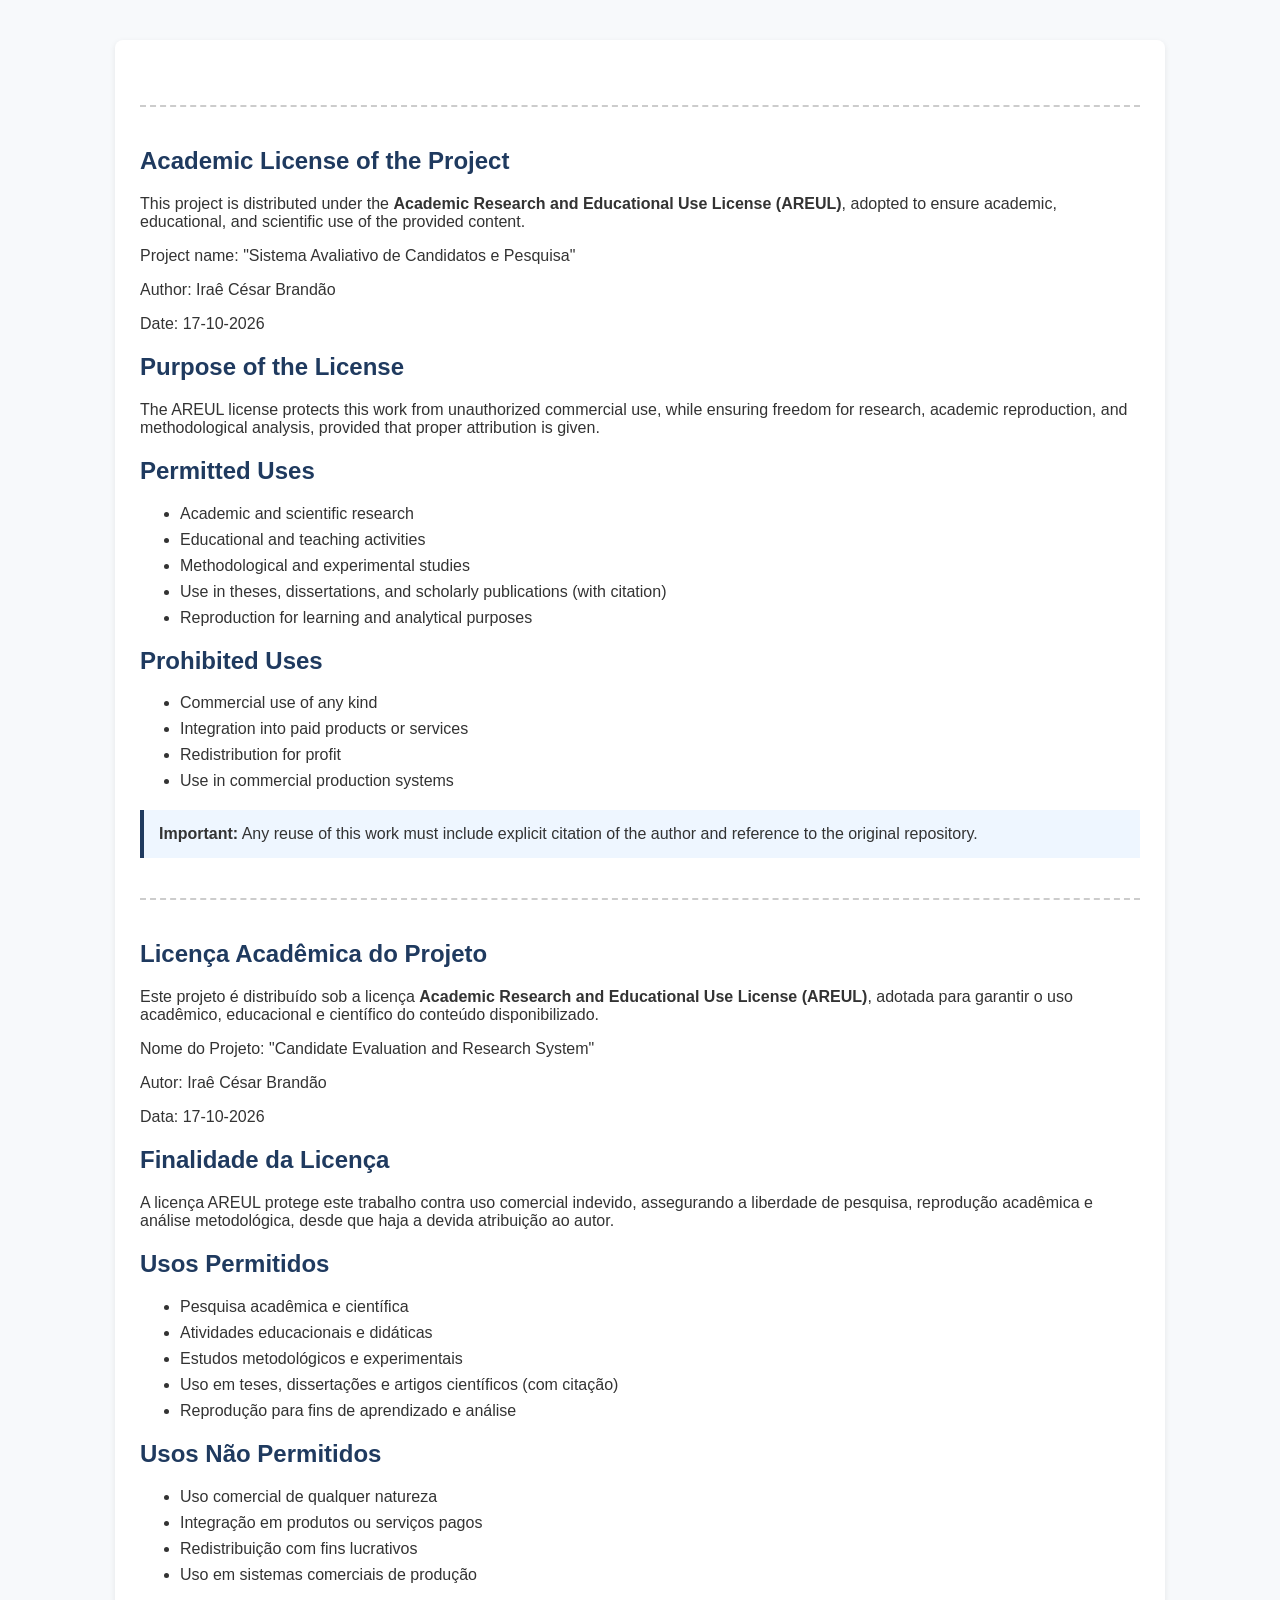
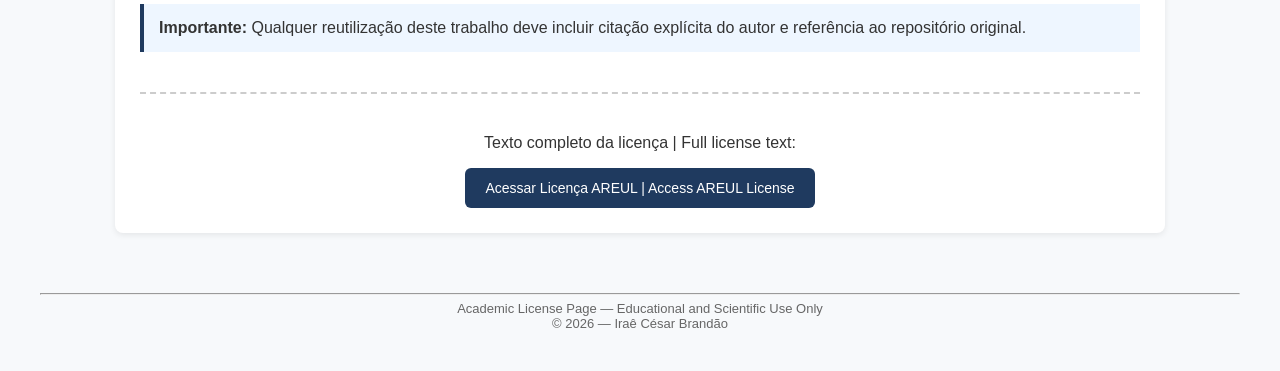
<file: license.html>
<!DOCTYPE html>
<html lang="pt-BR">
<head>
  <meta charset="UTF-8">
  <title>Licença Acadêmica — AREUL | Academic License</title>

  <style>
    body {
      font-family: Arial, Helvetica, sans-serif;
      margin: 40px;
      background: #f7f9fb;
      color: #333;
    }

    h1, h2 {
      color: #1f3a5f;
    }

    .card {
      background: #ffffff;
      padding: 25px;
      border-radius: 8px;
      box-shadow: 0 2px 6px rgba(0,0,0,0.08);
      max-width: 1000px;
      margin: auto;
    }

    .lang-section {
      margin-top: 30px;
    }

    ul {
      margin-top: 10px;
      margin-bottom: 20px;
    }

    li {
      margin-bottom: 8px;
    }

    .highlight {
      background: #eef6ff;
      border-left: 4px solid #1f3a5f;
      padding: 15px;
      margin: 20px 0;
    }

    button {
      padding: 12px 20px;
      font-size: 14px;
      border: none;
      border-radius: 6px;
      background: #1f3a5f;
      color: #fff;
      cursor: pointer;
    }

    button:hover {
      background: #2c5282;
    }

    footer {
      margin-top: 60px;
      font-size: 13px;
      color: #666;
      text-align: center;
    }

    .divider {
      margin: 40px 0;
      border-top: 2px dashed #ccc;
    }
  </style>
</head>

<body>

  <div class="card">


    <div class="divider"></div>

    <!-- ================= EN ================= -->

    <section class="lang-section">
      <h1>Academic License of the Project</h1>

      <p>
        This project is distributed under the
        <strong>Academic Research and Educational Use License (AREUL)</strong>,
        adopted to ensure academic, educational, and scientific use of the
        provided content.
      </p>
<p> Project name: "Sistema Avaliativo de Candidatos e Pesquisa" </p>
<p> Author: Iraê César Brandão </p>
<p> Date: 17-10-2026  </p>

      <h2>Purpose of the License</h2>

      <p>
        The AREUL license protects this work from unauthorized commercial use,
        while ensuring freedom for research, academic reproduction, and
        methodological analysis, provided that proper attribution is given.
      </p>

      <h2>Permitted Uses</h2>

      <ul>
        <li>Academic and scientific research</li>
        <li>Educational and teaching activities</li>
        <li>Methodological and experimental studies</li>
        <li>Use in theses, dissertations, and scholarly publications (with citation)</li>
        <li>Reproduction for learning and analytical purposes</li>
      </ul>

      <h2>Prohibited Uses</h2>

      <ul>
        <li>Commercial use of any kind</li>
        <li>Integration into paid products or services</li>
        <li>Redistribution for profit</li>
        <li>Use in commercial production systems</li>
      </ul>

      <div class="highlight">
        <strong>Important:</strong>  
        Any reuse of this work must include explicit citation of the author
        and reference to the original repository.
      </div>
    </section>

    <div class="divider"></div>
    <!-- ================= PT ================= -->

    <section class="lang-section">
      <h1>Licença Acadêmica do Projeto</h1>

      <p>
        Este projeto é distribuído sob a licença
        <strong>Academic Research and Educational Use License (AREUL)</strong>,
        adotada para garantir o uso acadêmico, educacional e científico do
        conteúdo disponibilizado.
      </p>
<p> Nome do Projeto: "Candidate Evaluation and Research System" </p>
<p> Autor: Iraê César Brandão </p>
<p> Data: 17-10-2026  </p>

      <h2>Finalidade da Licença</h2>

      <p>
        A licença AREUL protege este trabalho contra uso comercial indevido,
        assegurando a liberdade de pesquisa, reprodução acadêmica e análise
        metodológica, desde que haja a devida atribuição ao autor.
      </p>

      <h2>Usos Permitidos</h2>

      <ul>
        <li>Pesquisa acadêmica e científica</li>
        <li>Atividades educacionais e didáticas</li>
        <li>Estudos metodológicos e experimentais</li>
        <li>Uso em teses, dissertações e artigos científicos (com citação)</li>
        <li>Reprodução para fins de aprendizado e análise</li>
      </ul>

      <h2>Usos Não Permitidos</h2>

      <ul>
        <li>Uso comercial de qualquer natureza</li>
        <li>Integração em produtos ou serviços pagos</li>
        <li>Redistribuição com fins lucrativos</li>
        <li>Uso em sistemas comerciais de produção</li>
      </ul>

      <div class="highlight">
        <strong>Importante:</strong>  
        Qualquer reutilização deste trabalho deve incluir citação explícita
        do autor e referência ao repositório original.
      </div>
    </section>

    <div class="divider"></div>





    <!-- ======= BUTTON ======= -->
    <section style="text-align:center;">
      <p>
        Texto completo da licença | Full license text:
      </p>

      <button onclick="redirectToLicense()">
        Acessar Licença AREUL | Access AREUL License
      </button>
    </section>

  </div>

  <footer>
    <hr>
    Academic License Page — Educational and Scientific Use Only<br>
    © 2026 — Iraê César Brandão
  </footer>

  <script>
    function redirectToLicense() {
      // Option 1: Local LICENSE file
      window.location.href = "license_areul.html";

      // Option 2 (alternative):
      // window.location.href = "license_areul.html";
    };

  /*==========================================
 TRAVAR A CÓPIA CONTEÚDO COM REF. AUTOR 
      bY: IRAÊ CÉSAR BRANDÃO - 05-2026
 ==========================================*/


//---------- BLOQUEAR CLIQUE DIREITO ----------
document.addEventListener('contextmenu', function(e) {
    e.preventDefault(); // Bloqueia o menu do botão direito
    alert("Copiar conteúdo não é permitido sem referência ao autor '© 2026 Iraê César Brandão.'");
});

// ---------- BLOQUEAR CTRL+C E CTRL+X ----------
document.addEventListener('keydown', function(e) {
    if (e.ctrlKey && (e.key === 'c' || e.key === 'x')) {
        e.preventDefault(); // Bloqueia copiar e recortar
        alert("Copiar/Recortar desativado. Cite o autor! '© 2026 Iraê César Brandão'");
    }
});

    
  </script>

</body>
</html>
</file>
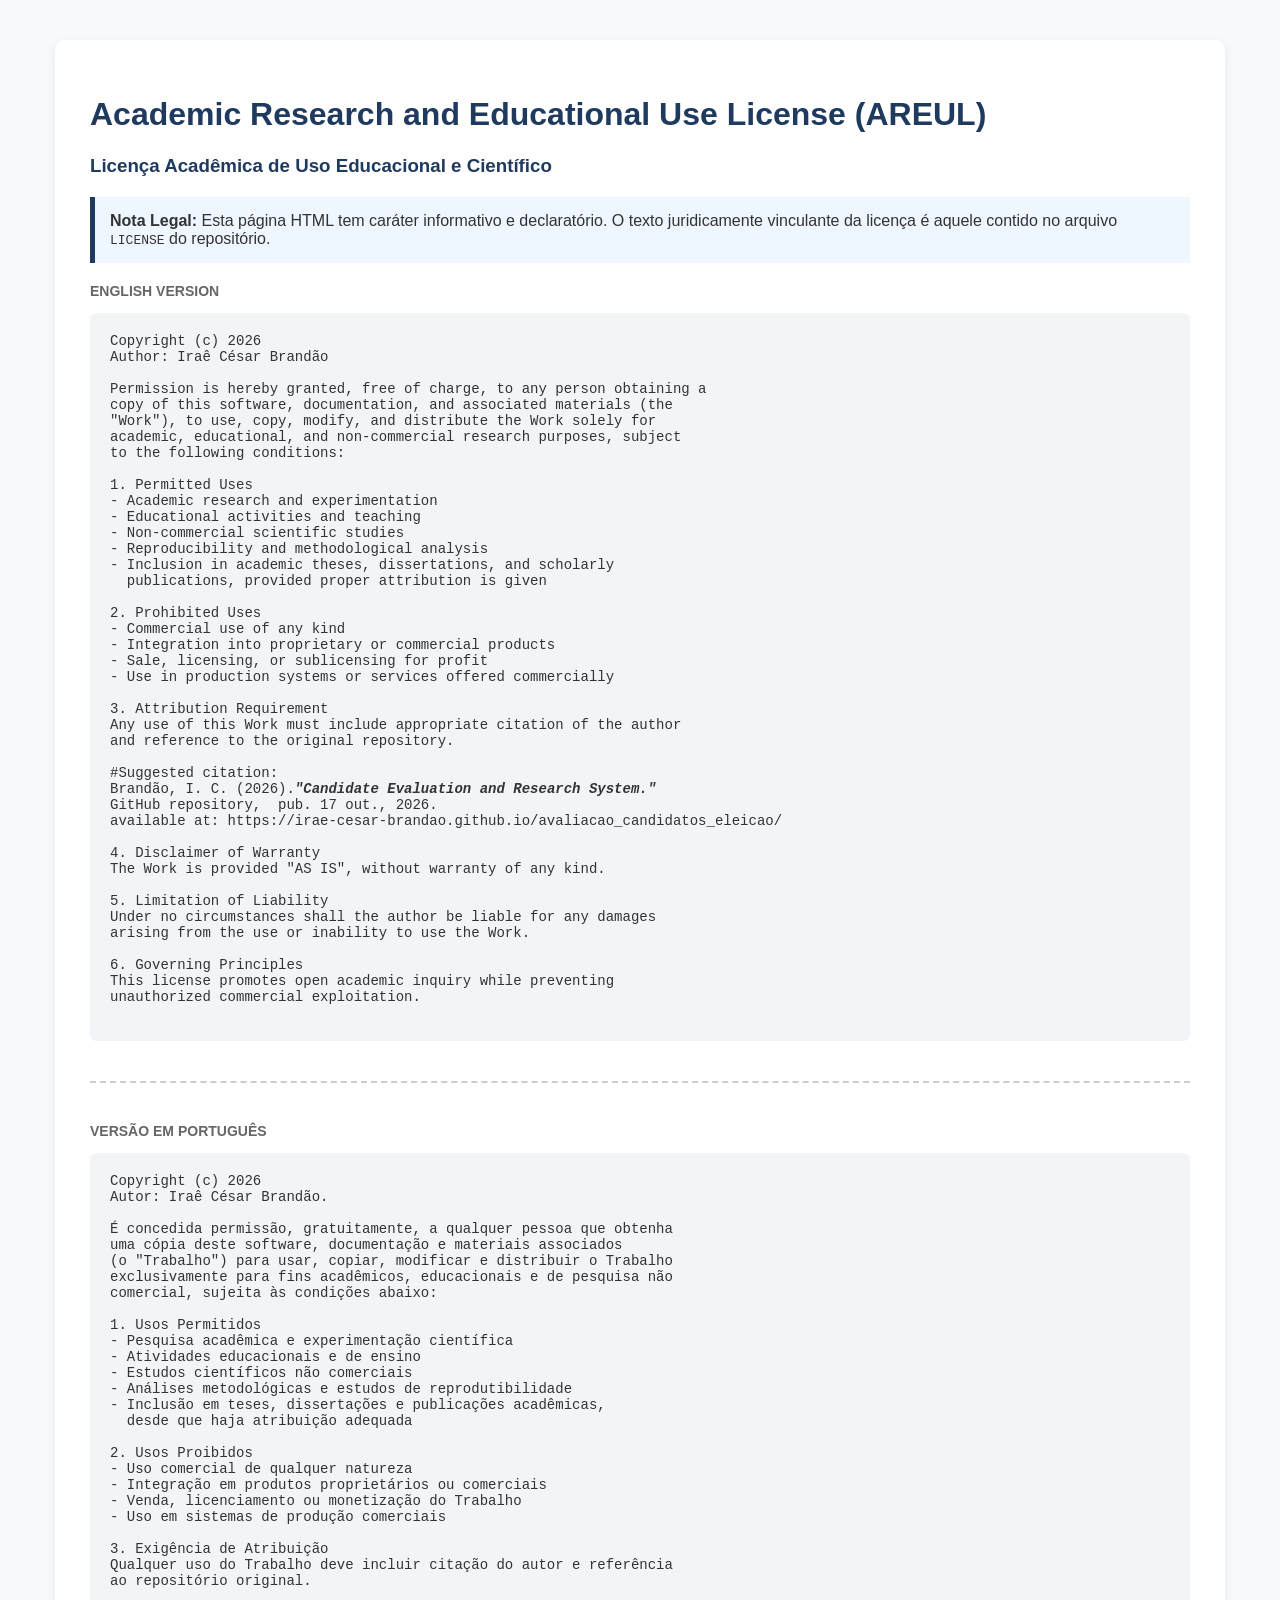
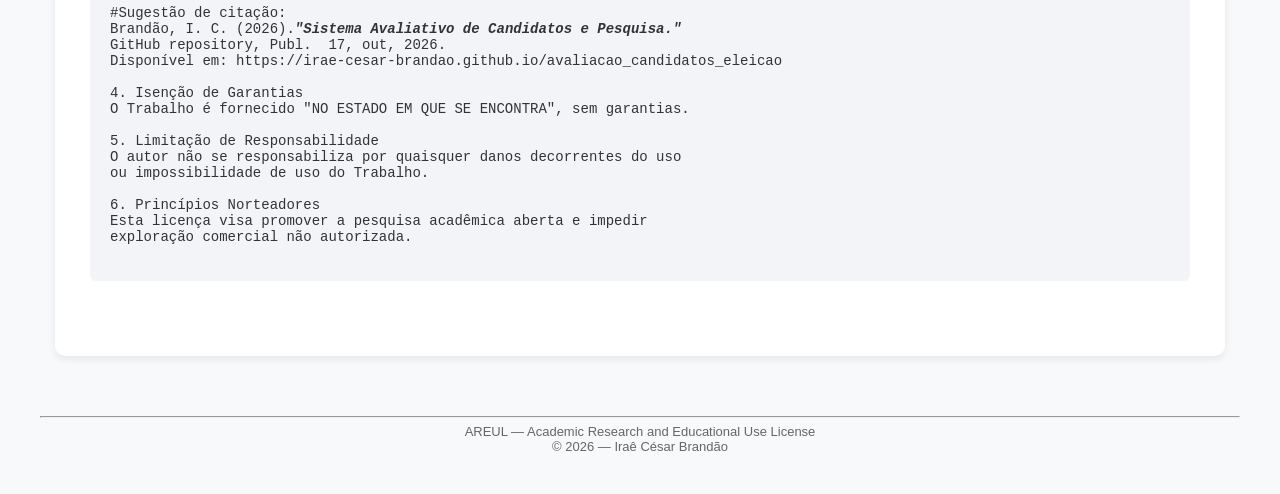
<file: license_areul.html>
<!DOCTYPE html>
<html lang="pt-BR">
<head>
  <meta charset="UTF-8">
  <title>AREUL — Academic Research and Educational Use License</title>

  <style>
    body {
      font-family: Arial, Helvetica, sans-serif;
      background: #f7f9fb;
      margin: 40px;
      color: #333;
    }

    h1, h2, h3 {
      color: #1f3a5f;
    }

    .container {
      max-width: 1100px;
      margin: auto;
      background: #ffffff;
      padding: 35px;
      border-radius: 10px;
      box-shadow: 0 3px 8px rgba(0,0,0,0.08);
    }

    .section {
      margin-bottom: 40px;
    }

    .divider {
      border-top: 2px dashed #ccc;
      margin: 40px 0;
    }

    .highlight {
      background: #eef6ff;
      border-left: 5px solid #1f3a5f;
      padding: 15px;
      margin: 20px 0;
    }

    pre {
      background: #f2f4f7;
      padding: 20px;
      border-radius: 6px;
      overflow-x: auto;
      font-size: 14px;
    }

    footer {
      margin-top: 60px;
      font-size: 13px;
      color: #666;
      text-align: center;
    }

    .lang-label {
      font-size: 14px;
      font-weight: bold;
      color: #666;
      margin-bottom: 10px;
    }
  </style>
</head>

<body>

  <div class="container">

    <h1>Academic Research and Educational Use License (AREUL)</h1>
    <h3>Licença Acadêmica de Uso Educacional e Científico</h3>

    <div class="highlight">
      <strong>Nota Legal:</strong>  
      Esta página HTML tem caráter informativo e declaratório.  
      O texto juridicamente vinculante da licença é aquele contido no
      arquivo <code>LICENSE</code> do repositório.
    </div>

    <!-- ================= ENGLISH ================= -->
    <div class="section">
      <div class="lang-label">ENGLISH VERSION</div>

      <pre>
Copyright (c) 2026
Author: Iraê César Brandão 

Permission is hereby granted, free of charge, to any person obtaining a
copy of this software, documentation, and associated materials (the
"Work"), to use, copy, modify, and distribute the Work solely for
academic, educational, and non-commercial research purposes, subject
to the following conditions:

1. Permitted Uses
- Academic research and experimentation
- Educational activities and teaching
- Non-commercial scientific studies
- Reproducibility and methodological analysis
- Inclusion in academic theses, dissertations, and scholarly
  publications, provided proper attribution is given

2. Prohibited Uses
- Commercial use of any kind
- Integration into proprietary or commercial products
- Sale, licensing, or sublicensing for profit
- Use in production systems or services offered commercially

3. Attribution Requirement
Any use of this Work must include appropriate citation of the author
and reference to the original repository.

#Suggested citation:
Brandão, I. C. (2026).<b><i>"Candidate Evaluation and Research System." </b></i> 
GitHub repository,  pub. 17 out., 2026. 
available at: https://irae-cesar-brandao.github.io/avaliacao_candidatos_eleicao/

4. Disclaimer of Warranty
The Work is provided "AS IS", without warranty of any kind.

5. Limitation of Liability
Under no circumstances shall the author be liable for any damages
arising from the use or inability to use the Work.

6. Governing Principles
This license promotes open academic inquiry while preventing
unauthorized commercial exploitation.
      </pre>
    </div>

    <div class="divider"></div>

   <!-- ================= PORTUGUÊS ================= -->
    <div class="section">
      <div class="lang-label">VERSÃO EM PORTUGUÊS</div>

      <pre>
Copyright (c) 2026
Autor: Iraê César Brandão.

É concedida permissão, gratuitamente, a qualquer pessoa que obtenha
uma cópia deste software, documentação e materiais associados
(o "Trabalho") para usar, copiar, modificar e distribuir o Trabalho
exclusivamente para fins acadêmicos, educacionais e de pesquisa não
comercial, sujeita às condições abaixo:

1. Usos Permitidos
- Pesquisa acadêmica e experimentação científica
- Atividades educacionais e de ensino
- Estudos científicos não comerciais
- Análises metodológicas e estudos de reprodutibilidade
- Inclusão em teses, dissertações e publicações acadêmicas,
  desde que haja atribuição adequada

2. Usos Proibidos
- Uso comercial de qualquer natureza
- Integração em produtos proprietários ou comerciais
- Venda, licenciamento ou monetização do Trabalho
- Uso em sistemas de produção comerciais

3. Exigência de Atribuição
Qualquer uso do Trabalho deve incluir citação do autor e referência
ao repositório original.

#Sugestão de citação:
Brandão, I. C. (2026).<b><i>"Sistema Avaliativo de Candidatos e Pesquisa." </b></i> 
GitHub repository, Publ.  17, out, 2026. 
Disponível em: https://irae-cesar-brandao.github.io/avaliacao_candidatos_eleicao

4. Isenção de Garantias
O Trabalho é fornecido "NO ESTADO EM QUE SE ENCONTRA", sem garantias.

5. Limitação de Responsabilidade
O autor não se responsabiliza por quaisquer danos decorrentes do uso
ou impossibilidade de uso do Trabalho.

6. Princípios Norteadores
Esta licença visa promover a pesquisa acadêmica aberta e impedir
exploração comercial não autorizada.
      </pre>
    </div>

</div>

  <footer>
    <hr>
    AREUL — Academic Research and Educational Use License<br>
    © 2026 — Iraê César Brandão
  </footer>


</body>
</html>
</file>
